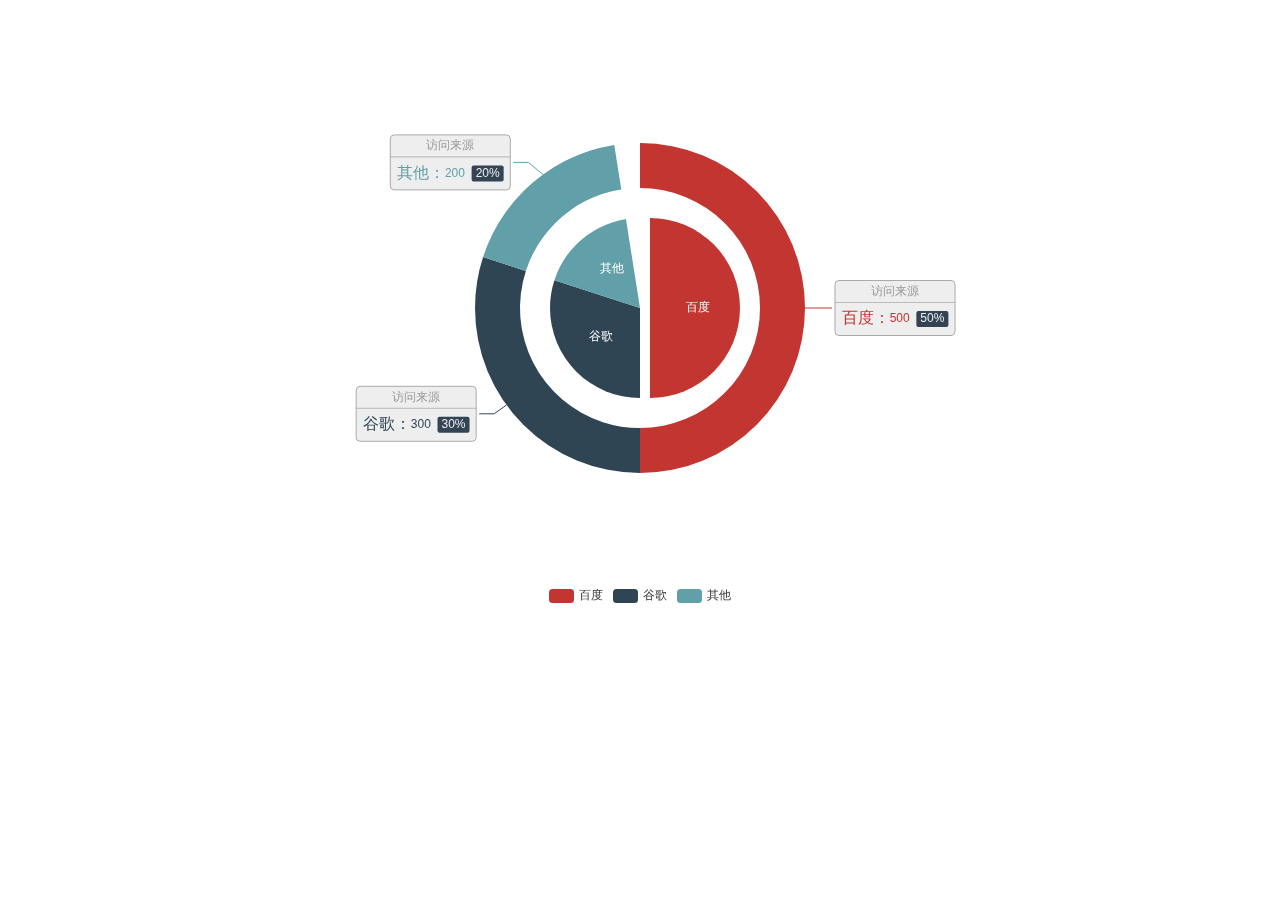
<file: demos/echarts/index.html>
<!DOCTYPE html>
<html>
	<head>
		<meta charset="utf-8" />
		<title>ECharts</title>
    <!-- 引入 echarts.js -->
    <script src="js/echarts.min.js"></script>
</head>
<body>
    <!-- 为ECharts准备一个具备大小（宽高）的Dom -->
    <div id="main" style="width: 1200px;height:600px;margin: 0 auto;"></div>
    <script type="text/javascript">
        // 基于准备好的dom，初始化echarts实例
        var myChart = echarts.init(document.getElementById('main'));

        // 指定图表的配置项和数据
        var option = {
            tooltip: {
				trigger: 'item',
				// formatter: "{a} <br/>{b}: {c} ({d}%)"
			},
			legend: {
				// orient: 'ho',
				x: 'center',
				y: 'bottom',
				data:['百度','谷歌','其他']
			},
			series: [
				{
					name:'',
					type:'pie',
					selectedMode: 'single',
					radius: [0, '30%'],

					label: {
						normal: {
							position: 'inner'
						}
					},
					labelLine: {
						normal: {
							show: false
						}
					},
					data:[
						{value:500, name:'百度', selected:true},
						{value:300, name:'谷歌'},
						{value:200, name:'其他'}
					]
				},
				{
					name:'访问来源',
					type:'pie',
					radius: ['40%', '55%'],
					label: {
						normal: {
							formatter: '{a|{a}}{abg|}\n{hr|}\n  {b|{b}：}{c}  {per|{d}%}  ',
							backgroundColor: '#eee',
							borderColor: '#aaa',
							borderWidth: 1,
							borderRadius: 4,
							// shadowBlur:3,
							// shadowOffsetX: 2,
							// shadowOffsetY: 2,
							// shadowColor: '#999',
							// padding: [0, 7],
							rich: {
								a: {
									color: '#999',
									lineHeight: 22,
									align: 'center'
								},
								// abg: {
								//     backgroundColor: '#333',
								//     width: '100%',
								//     align: 'right',
								//     height: 22,
								//     borderRadius: [4, 4, 0, 0]
								// },
								hr: {
									borderColor: '#aaa',
									width: '100%',
									borderWidth: 0.5,
									height: 0
								},
								b: {
									fontSize: 16,
									lineHeight: 33
								},
								per: {
									color: '#eee',
									backgroundColor: '#334455',
									padding: [2, 4],
									borderRadius: 2
								}
							}
						}
					},
					data:[
						{value:500, name:'百度'},
						{value:300, name:'谷歌'},
						{value:200, name:'其他'}
					]
				}
			]
        };

        // 使用刚指定的配置项和数据显示图表。
        myChart.setOption(option);
    </script>
	</body>
</html>
</file>
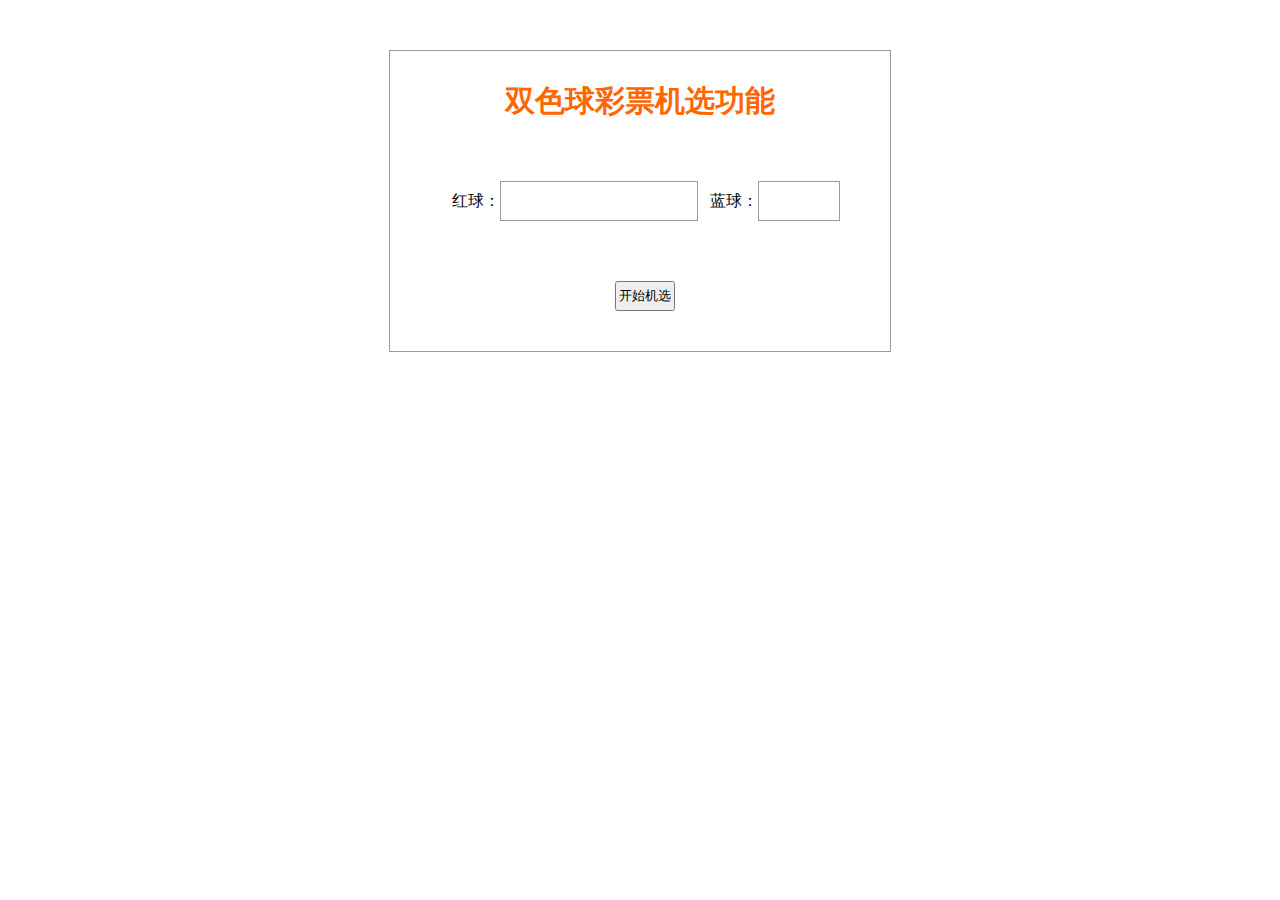
<file: demos/lottery-doubleBall/index.html>
<!DOCTYPE html>
<html>
	<head>
		<meta charset="utf-8" />
		<title>双色球彩票机选模拟</title>
		<style type="text/css">
			*{
				margin: 0;
				padding: 0;
			}
			.container{
				width: 500px;
				height: 300px;
				margin: 50px auto;
				border: 1px solid #999;
			}
			.container h2{
				width: 100%;
				height: 40px;
				margin-top: 30px;
				font-size: 30px;
				line-height: 40px;
				color: #f60;
				text-align: center;
			}
			.container .result{
				width: 400px;
				height: 80px;
				line-height: 80px;
				margin: 40px auto;
			}
			.container .result span{
				float: left;
				width: 15%;
				text-align: right;
			}
			.container .result label{
				float: left;
				height: 38px;
				margin-top: 20px;
				line-height: 38px;
				text-align: center;
				border: 1px solid #999;
			}          
			.container .result #redBall{
				width: 49%;
				color: red;
			}
			.container .result #blueBall{
				width: 20%;
				color: blue;
			}
			.container input{
				width: 60px;
				height: 30px;
				margin-left: 225px;
			}
		</style>
	</head>
	<body>
		<div class="container">
			<h2>双色球彩票机选功能</h2>
			<div class="result">
				<span>红球：</span><label id="redBall"></label>
				<span>蓝球：</span><label id="blueBall"></label>
			</div>
			<input type="button" id="btnGo" value="开始机选" />
		</div>
		<script type="text/javascript">
			var redBall = document.getElementById("redBall");
			var blueBall = document.getElementById("blueBall");
			var btnGo = document.getElementById("btnGo");
			var red = [];
			var blue = [];
			
			btnGo.onclick = getBallNumber;
			
			function getBallNumber(){
				redBall.innerHTML = "";
				blueBall.innerHTML = "";
				
				for(var i=0; i<32; i++){
					red[i] = i+1;
					if(i<16){
						blue[i] = i+1;
					}
				}
				
				red.sort(function(a,b){
					return Math.random()-0.5;
				});
				blue.sort(function(a,b){
					return Math.random()-0.5;
				});
				
				for(var m=0; m<6; m++){
					
					if(red[m]<10){
						red[m] = "0"+red[m];
					}
					redBall.innerHTML += red[m] + " ";
				}
				
				if(blue[0]<10){
					blue[0] = "0"+blue[0];
				}
				blueBall.innerHTML += blue[0];
				
				console.log(red,blue);
			}
			
		</script>
	</body>
</html>
</file>
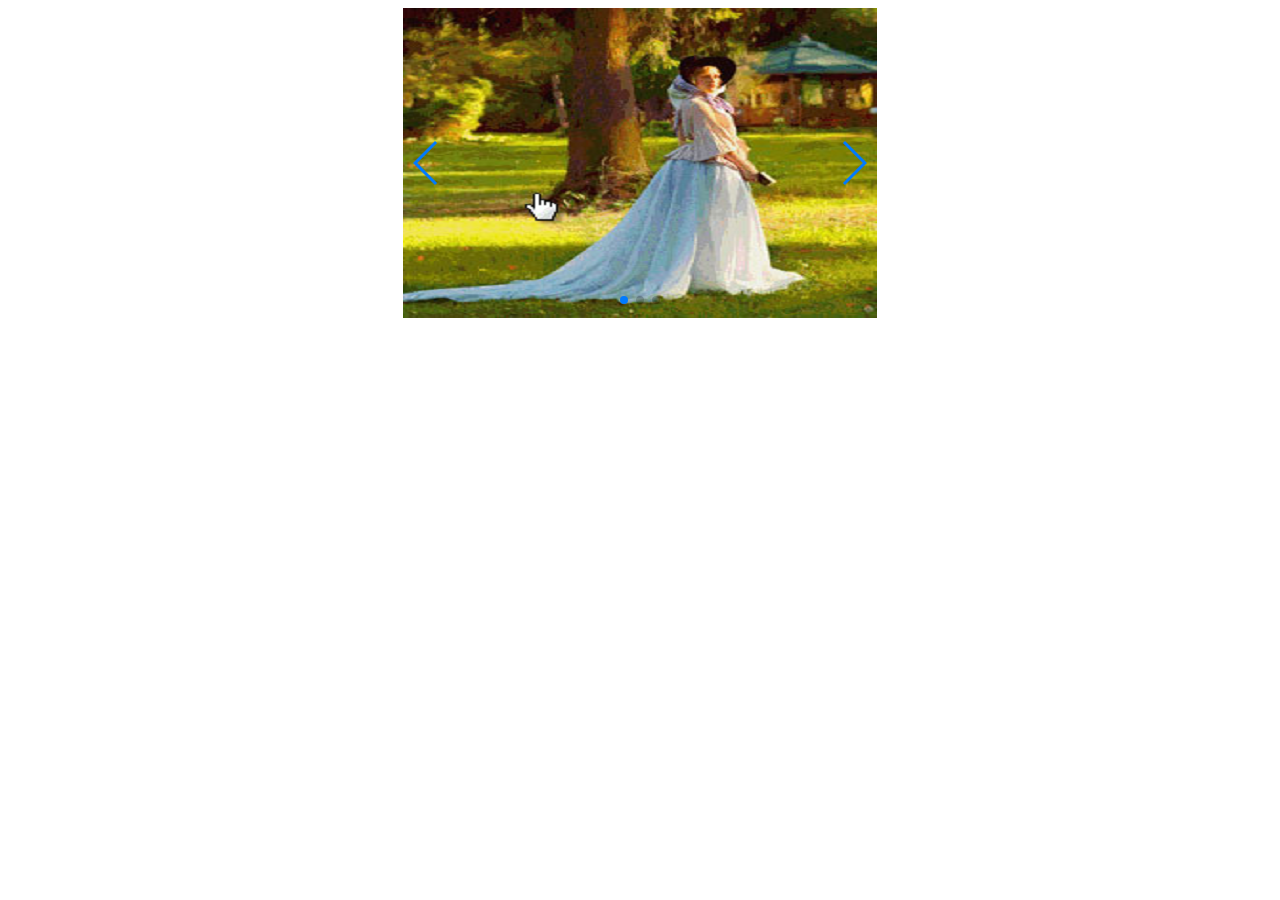
<file: demos/swiper/index.html>
<!DOCTYPE html>
<html>
	<head>
		<meta charset="utf-8" />
		<title></title>
		<link type="text/css" rel="stylesheet" href="css/swiper.min.css">
		<script type="text/javascript" src="js/swiper.min.js"></script>
		<style type="text/css">
			.swiper-container{
				width: 474px;
				height: 310px;
			}
			.swiper-pagination-bullet                                                                                                                                                                                                                                                                                                                                                                                                                                                                                                                                                                                                                                                                                                                                                                                                                                                                                                                                                                                                                                                                               
		</style>
	</head>
	<body>
		<div class="swiper-container">
			<div class="swiper-wrapper">
				<div class="swiper-slide"><img src="img/1.png" alt=""></div>
				<div class="swiper-slide"><img src="img/2.png" alt=""></div>
				<div class="swiper-slide"><img src="img/3.png" alt=""></div>
			</div>
			<!-- 如果需要分页器 -->
			<div class="swiper-pagination"></div>
			
			<!-- 如果需要导航按钮 -->
			<div class="swiper-button-prev"></div>
			<div class="swiper-button-next"></div>
			
			<!-- 如果需要滚动条 -->
			<!-- <div class="swiper-scrollbar"></div> -->
		</div>
		<script>
		var mySwiper = new Swiper('.swiper-container', {
			autoplay: true,//可选选项，自动滑动
			loop: true, // 循环模式选项
			speed: 1000, //速度
			// effect : 'cube',
			// 如果需要分页器
			pagination: {
			  el: '.swiper-pagination',
			},
			
			// 如果需要前进后退按钮
			navigation: {
			  nextEl: '.swiper-button-next',
			  prevEl: '.swiper-button-prev',
			},
			
			// 如果需要滚动条
// 			scrollbar: {
// 			  el: '.swiper-scrollbar',
// 			},
		})
		</script>
	</body>
</html>
</file>
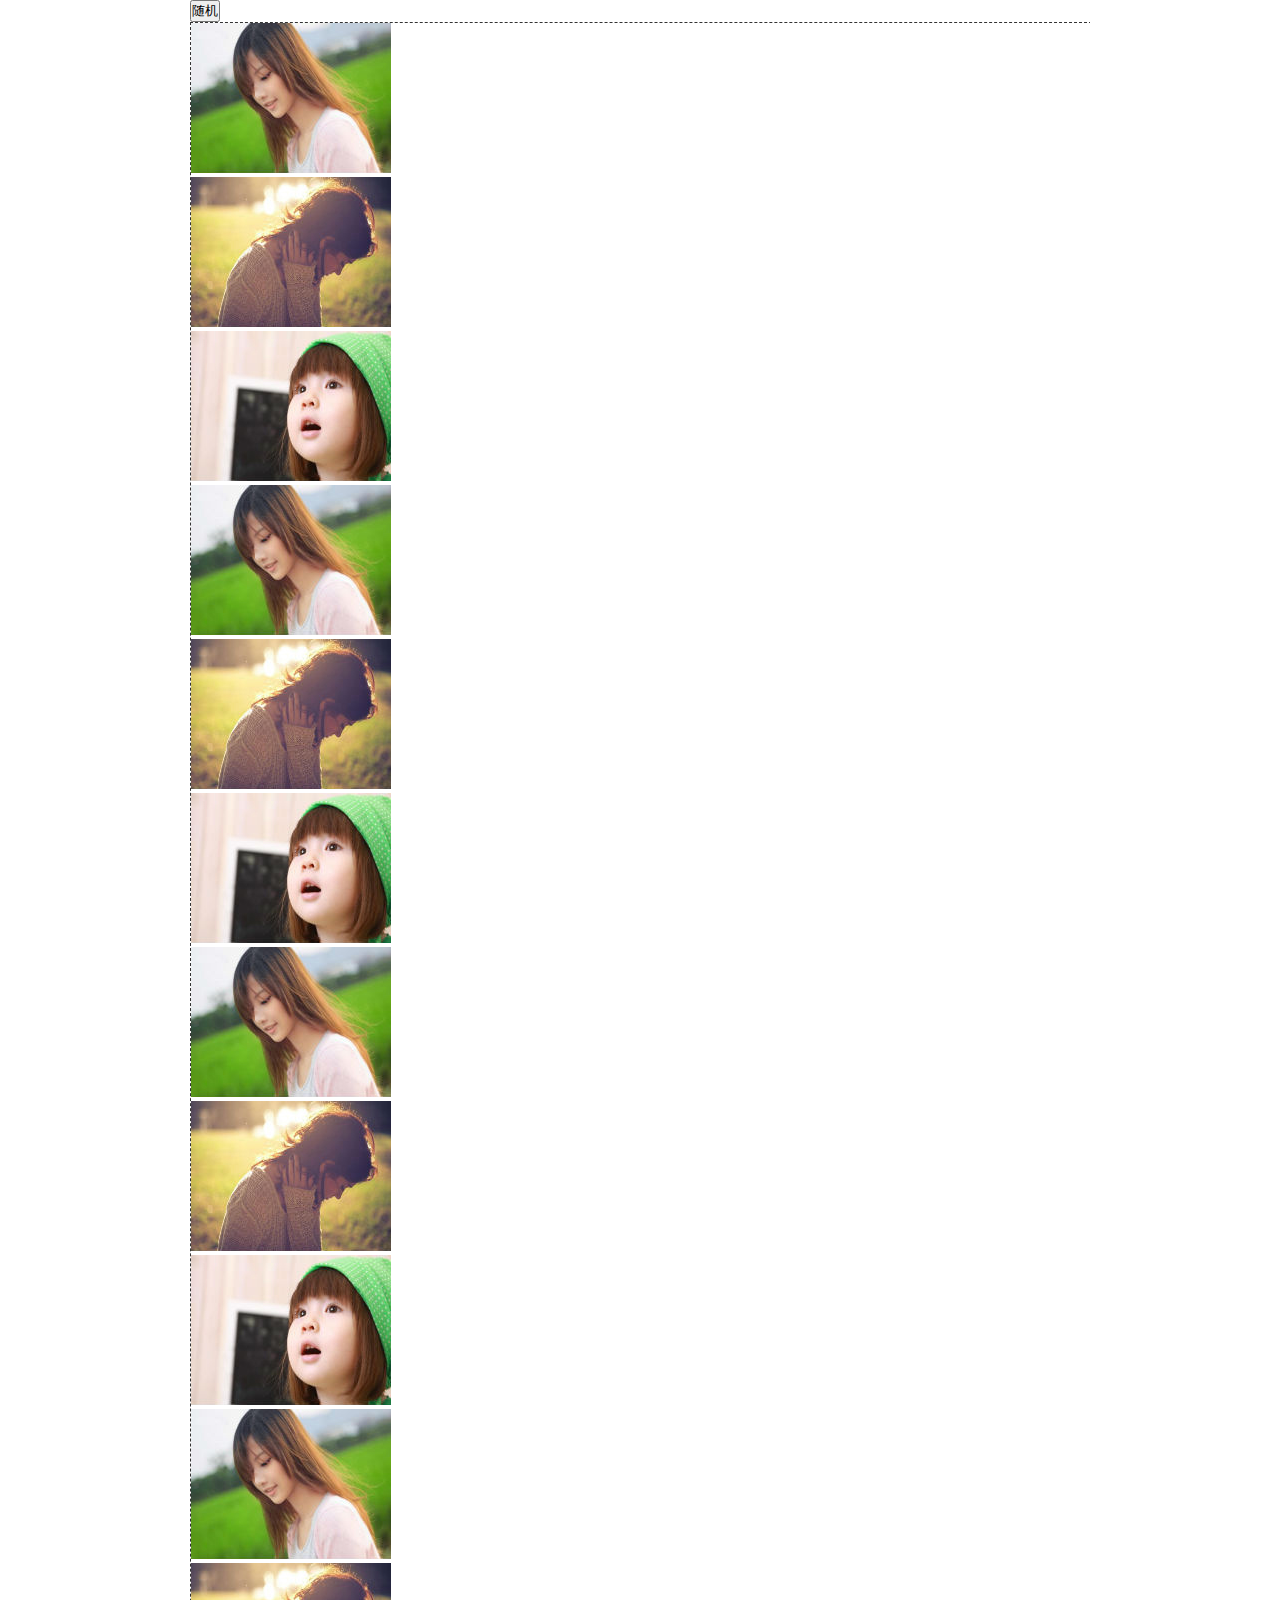
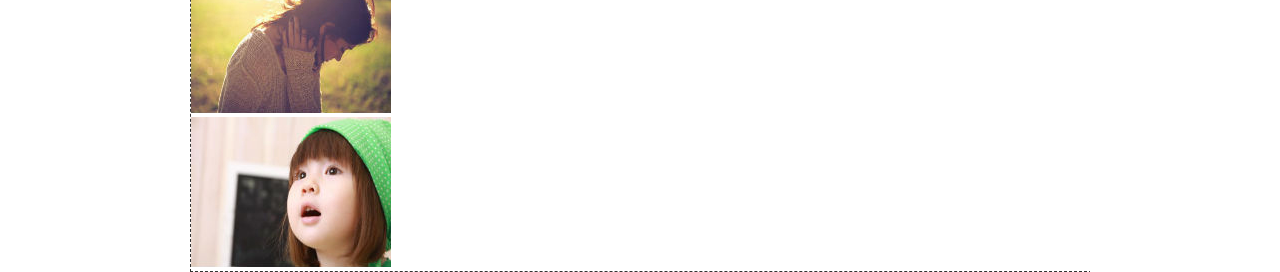
<file: demos/10-12/图片随机分布及拖拽.html>
<!DOCTYPE html>
<html>
	<head>
		<meta charset="utf-8" />
		<title>图片随机分布及拖拽</title>
		<style type="text/css">
			*{
				margin: 0;
				padding: 0;
			}
			.container{
				width: 900px;
				height: auto;
				margin: 0 auto;
				overflow: hidden;
			}
			.container .main{
				width: 900px;
				height: auto;
				border: 1px dashed #333;
			}
			.container .main li{
				
			}
		</style>
		<script src="js/jquery-1.11.1.js" type="text/javascript" charset="utf-8"></script>
	</head>
	<body>
		<div class="container">
			<input type="button" value="随机" id="btn"/>
			<ul class="main">
				<li><img src="img/1.jpg" alt=""></li>
				<li><img src="img/2.jpg" alt=""></li>
				<li><img src="img/3.jpg" alt=""></li>
				<li><img src="img/1.jpg" alt=""></li>
				<li><img src="img/2.jpg" alt=""></li>
				<li><img src="img/3.jpg" alt=""></li>
				<li><img src="img/1.jpg" alt=""></li>
				<li><img src="img/2.jpg" alt=""></li>
				<li><img src="img/3.jpg" alt=""></li>
				<li><img src="img/1.jpg" alt=""></li>
				<li><img src="img/2.jpg" alt=""></li>
				<li><img src="img/3.jpg" alt=""></li>
			</ul>
		</div>
		<script type="text/javascript">
			
		</script>
	</body>
</html>
</file>
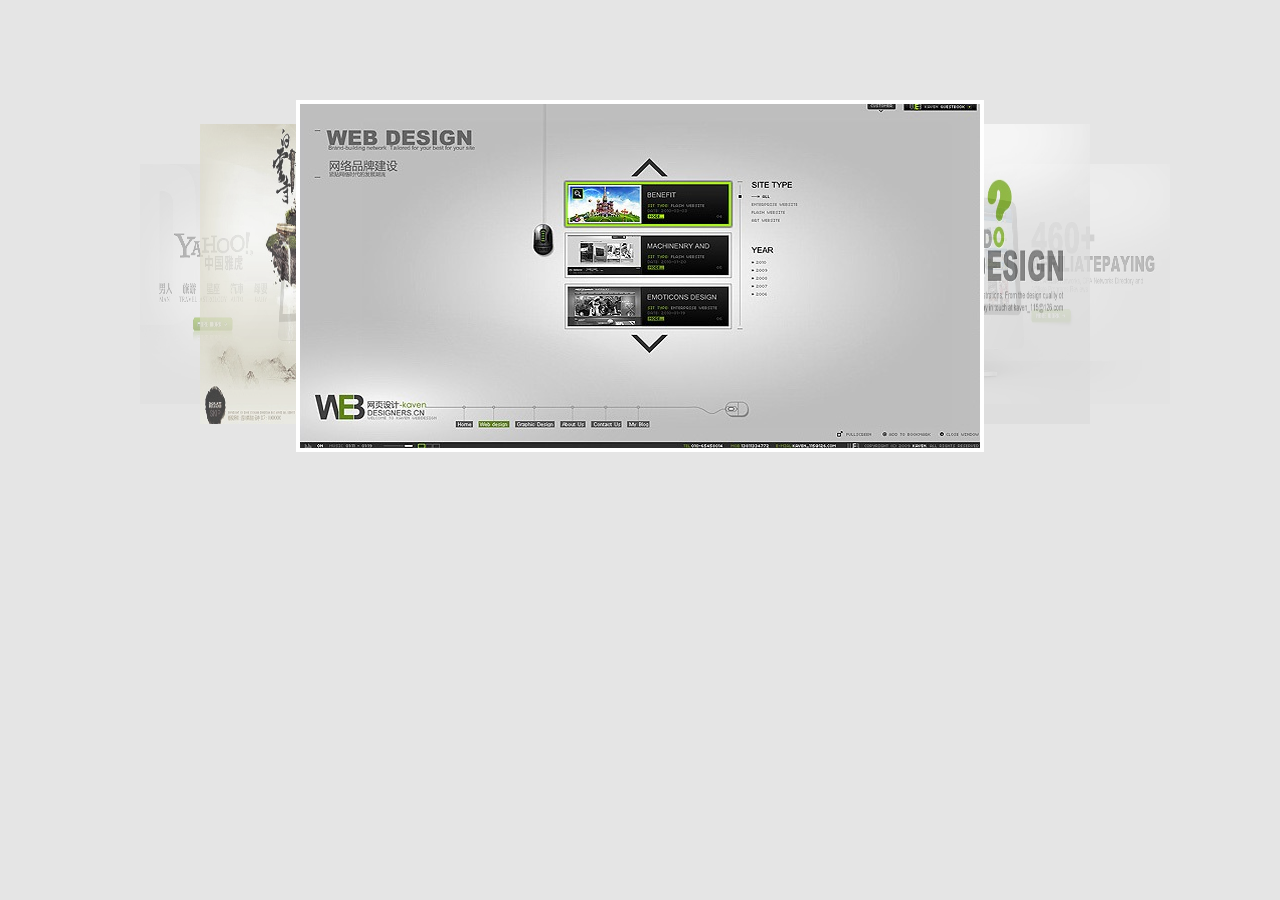
<file: demos/banners/banner.html>
<!DOCTYPE html>
<html>
	<head>
		<meta charset="UTF-8">
		<title>banner</title>
		<link rel="stylesheet" type="text/css" href="css/banner.css"/>
		<script type="text/javascript" src="js/move.js" ></script>
	</head>
	<body>
		<div class="banner">
			<div class="prev" id="prev"><span class="pic"></span></div>
			<div class="next" id="next"><span class="pic"></span></div>
			<div class="container"></div>
			<ul id="list">
				<li class="li1"><a href="javascript:;"><img src="img/1.jpg" alt=""/></a></li>
				<li class="li2"><a href="javascript:;"><img src="img/2.jpg" alt=""/></a></li>
				<li class="li3"><a href="javascript:;"><img src="img/3.jpg" alt=""/></a></li>
				<li class="li4"><a href="javascript:;"><img src="img/4.jpg" alt=""/></a></li>
				<li class="li5"><a href="javascript:;"><img src="img/5.jpg" alt=""/></a></li>
				<li class="li6"><a href="javascript:;"><img src="img/6.jpg" alt=""/></a></li>
				<li class="li7"><a href="javascript:;"><img src="img/7.jpg" alt=""/></a></li>
				<li class="li8"><a href="javascript:;"><img src="img/8.jpg" alt=""/></a></li>
			</ul>
		</div>
		<script type="text/javascript">
			var prev = $("#prev");
			var next = $("#next");
			var lis = $("li",$("#list"));
			var banner = $(".banner")[0];
			var timer = null;
			var arr = [];
			var onOff = true;
			
			for(var i=0;i<lis.length;i++){
				arr[i] = {
					left: getCSS(lis[i],"left"),
					top: getCSS(lis[i],"top"),
					width: getCSS(lis[i],"width"),
					height: getCSS(lis[i],"height"),
					opacity: getCSS(lis[i],"opacity"),
					zIndex: getCSS(lis[i],"z-index")
				};
			}
			
			prev.onclick = prevFn;
			next.onclick = nextFn;
			
			timer = setInterval(nextFn,3000);
			
			banner.onmouseenter = function(){
				clearInterval(timer);
				prev.style.display = "block";
				next.style.display = "block";
			}
			banner.onmouseleave = function(){
				timer = setInterval(nextFn,3000);
				prev.style.display = "none";
				next.style.display = "none";
			}
			
			function nextFn(){
				if(onOff){
					onOff = !onOff;
				}else{
					return;
				}
				
				setTimeout(function(){
					arr.unshift(arr.pop());
				
					for(var i=0;i<arr.length;i++){
						moreMove(lis[i],{
							left: arr[i].left,
							top: arr[i].top,
							width: arr[i].width,
							height: arr[i].height,
							opacity: arr[i].opacity
						},1000,"linear");
						lis[i].style.zIndex = arr[i].zIndex;
					}
					onOff = !onOff;
				},1000)
			}
			
			function prevFn(){
				if(onOff){
					onOff = !onOff;
				}else{
					return;
				}
				
				setTimeout(function(){
					arr.push(arr.shift());
				
					for(var i=0;i<arr.length;i++){
						moreMove(lis[i],{
							left: arr[i].left,
							top: arr[i].top,
							width: arr[i].width,
							height: arr[i].height,
							opacity: arr[i].opacity
						},1000,"linear");
						lis[i].style.zIndex = arr[i].zIndex;
					}
					onOff = !onOff;
				},1000)
			}
		</script>
	</body>
</html>
</file>
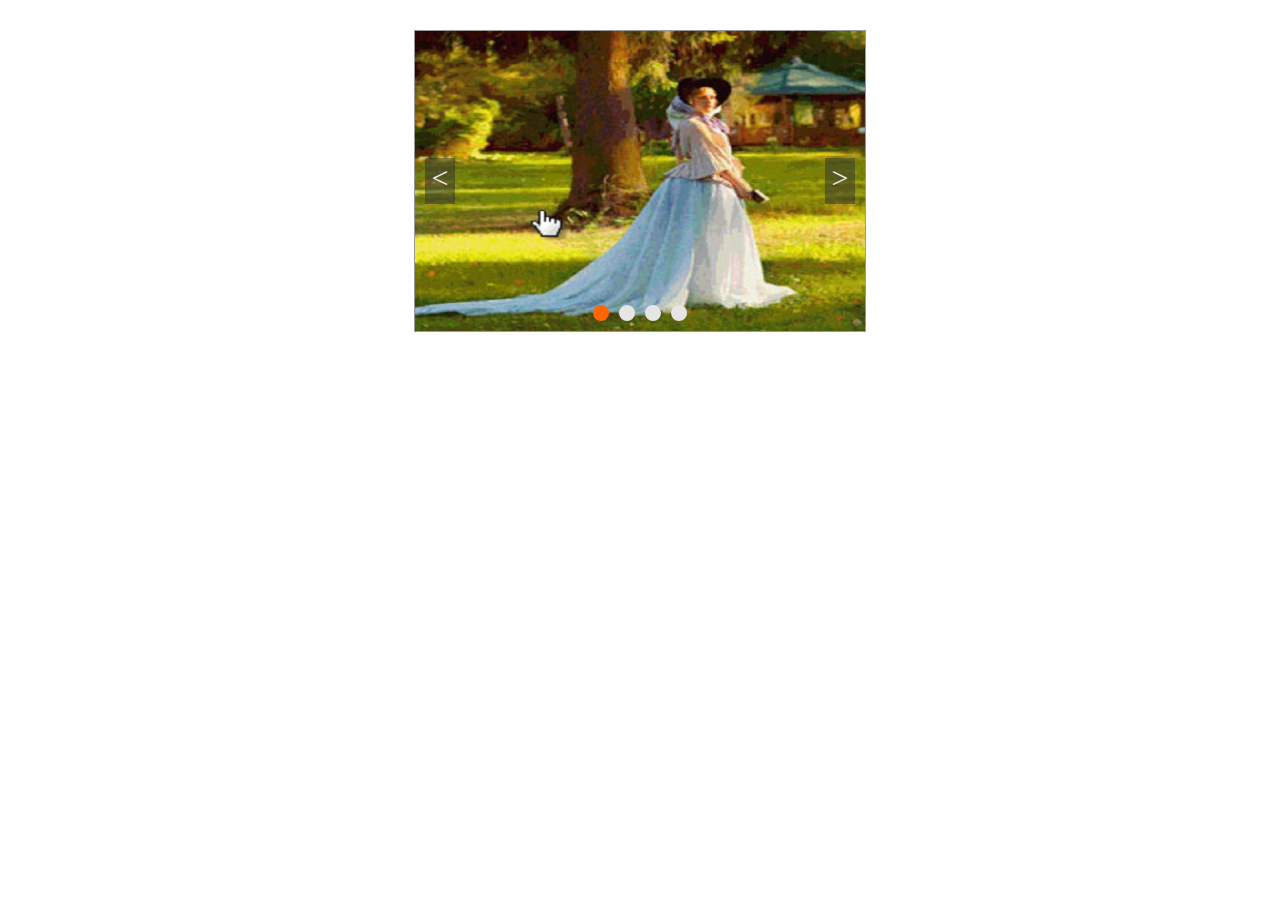
<file: demos/banners/demo.html>
<!DOCTYPE html>
<html>
	<head>
		<meta charset="UTF-8">
		<title>使用z-index做出来的banner</title>
		<style type="text/css">
			*{
				margin: 0;
				padding: 0;
			}
			li{
				list-style: none;
			}
			a{
				text-decoration: none;
			}
			.banner{
				width: 450px;
				height: 300px;
				margin: 30px auto;
				border: 1px solid #999;
			}
			.banner .container{
				position: relative;
				width: 100%;
				height: 100%;
				background: #e5e5e5;
			}
			.banner .container .btn{
				width: 100%;
				height: 100%;
			}
			.banner .container .btn a{
				position: absolute;
				top: 50%;
				width: 30px;
				height: 46px;
				margin-top: -23px;
				font-size: 30px;
				line-height: 40px;
				color: #eee;
				text-align: center;
				background: rgba(50,50,50,.5);
				z-index: 9999;
			}
			.banner .container .btn a:hover{
				background: rgba(50,50,50,.7);
			}
			#bprev{
				left: 10px;
			}
			#bnext{
				right: 10px;
			}
			#imgList{
				width: 100%;
				height: 100%;
			}
			#imgList li{
				position: absolute;
				left: 0;
				top: 0;
				width: 100%;
				height: 100%;
			}
			#imgList li:nth-of-type(1){
				z-index: 4;
			}
			#imgList li:nth-of-type(2){
				z-index: 3;
			}
			#imgList li:nth-of-type(3){
				z-index: 2;
			}
			#imgList li:nth-of-type(4){
				z-index: 1;
			}
			#imgList li img{
				width:100%;
				height:100%;
				vertical-align: top;
			}
			#focusList{
				position: absolute;
				left:50%;
				bottom:10px;
				margin-left: -52px;
				z-index: 9999;
			}
			#focusList span{
				float: left;
				width: 16px;
				height: 16px;
				margin: 0 5px;
				border-radius: 50%;
				background: #E5E5E5;
			}
			#focusList span:hover{
				background: #f60;
			}
			#focusList .active{
				background: #f60;
			}
		</style>
	</head>
	<body>
		<div class="banner">
			<div class="container">
				<div class="btn">
					<a id="bprev" href="javascript:;">&lt;</a>
					<a id="bnext" href="javascript:;">&gt;</a>
				</div>
				<ul id="imgList">
					<li>
						<a href="javascript:;">
							<img src="img/1.png" alt="" />
						</a>
					</li>
					<li>
						<a href="javascript:;">
							<img src="img/2.png" alt="" />
						</a>
					</li>
					<li>
						<a href="javascript:;">
							<img src="img/3.png" alt="" />
						</a>
					</li>
					<li>
						<a href="javascript:;">
							<img src="img/4.png" alt="" />
						</a>
					</li>
				</ul>
				<div id="focusList">
					<span class="active"></span>
					<span></span>
					<span></span>
					<span></span>
				</div>
			</div>
		</div>
		<script type="text/javascript">
			
		</script>
	</body>
</html>
</file>
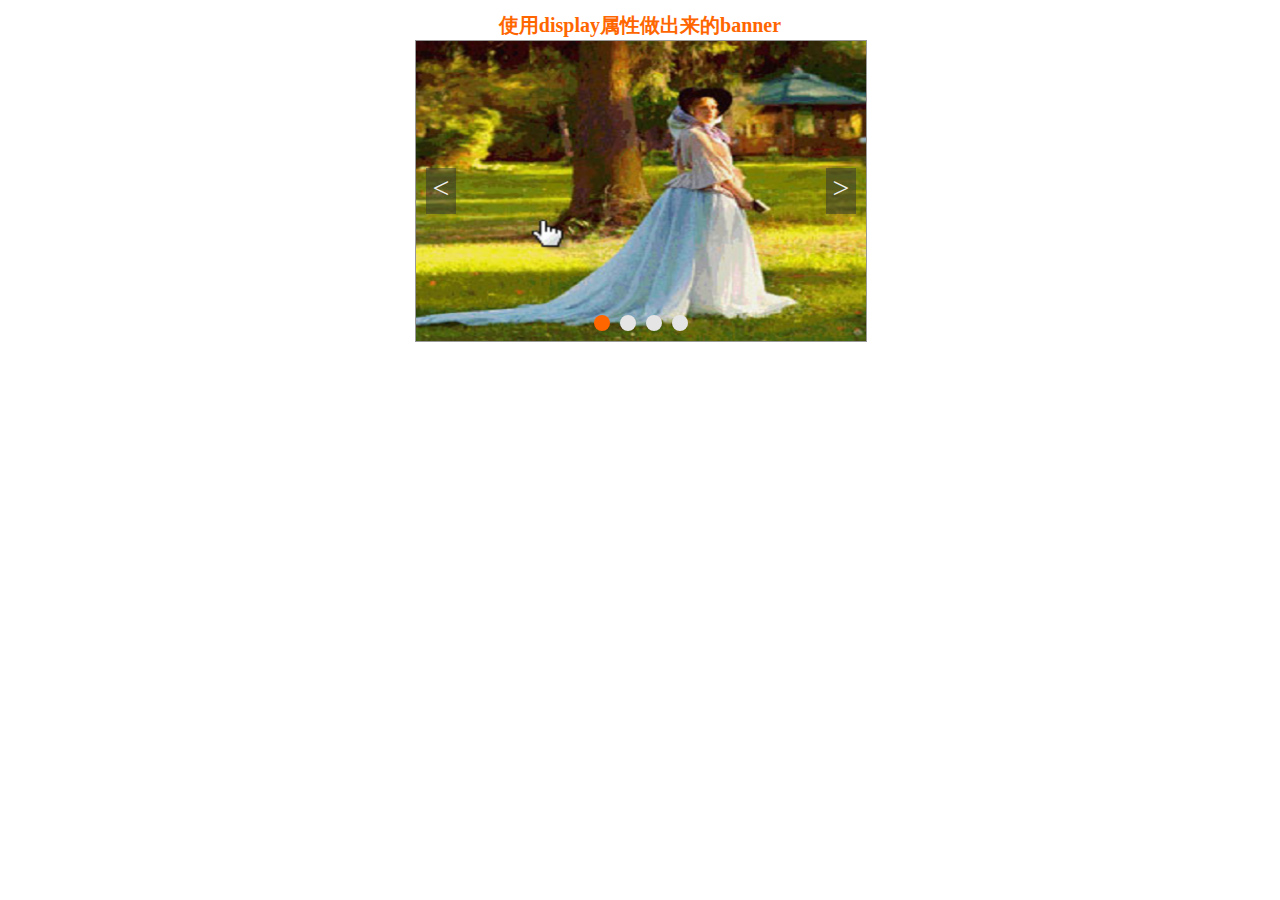
<file: demos/banners/demo1-1.html>
<!DOCTYPE html>
<html>
	<head>
		<meta charset="UTF-8">
		<title>使用display属性做出来的banner</title>
		<style type="text/css">
			*{
				margin: 0;
				padding: 0;
			}
			li{
				list-style: none;
			}
			a{
				text-decoration: none;
			}
			.banner{
				width: 450px;
				height: 330px;
				margin: 10px auto;
			}
			.banner h2{
				width: 100%;
				height: 30px;
				font-size: 20px;
				line-height: 30px;
				color: #f60;
				text-align: center;
			}
			.banner .container{
				position: relative;
				width: 100%;
				height: 300px;
				background: #e5e5e5;
				border: 1px solid #999;
			}
			.banner .container .btn{
				width: 100%;
				height: 100%;
			}
			.banner .container .btn a{
				position: absolute;
				top: 50%;
				width: 30px;
				height: 46px;
				margin-top: -23px;
				font-size: 30px;
				line-height: 40px;
				color: #eee;
				text-align: center;
				background: rgba(50,50,50,.5);
				z-index: 9999;
			}
			.banner .container .btn a:hover{
				background: rgba(50,50,50,.7);
			}
			#bprev{
				left: 10px;
			}
			#bnext{
				right: 10px;
			}
			#imgList{
				width: 100%;
				height: 100%;
			}
			#imgList li{
				display: none;
				position: absolute;
				left: 0;
				top: 0;
				width: 100%;
				height: 100%;
			}
			#imgList li img{
				width:100%;
				height:100%;
				vertical-align: top;
			}
			#focusList{
				position: absolute;
				left:50%;
				bottom:10px;
				margin-left: -52px;
				z-index: 9999;
			}
			#focusList span{
				float: left;
				width: 16px;
				height: 16px;
				margin: 0 5px;
				border-radius: 50%;
				background: #E5E5E5;
			}
			#focusList span:hover{
				background: #f60;
			}
			#focusList .active{
				background: #f60;
			}
		</style>
	</head>
	<body>
		<div class="banner">
			<h2>使用display属性做出来的banner</h2>
			<div class="container">
				<div class="btn">
					<a id="bprev" href="javascript:;">&lt;</a>
					<a id="bnext" href="javascript:;">&gt;</a>
				</div>
				<ul id="imgList">
					<li>
						<a href="javascript:;">
							<img src="img/1.png" alt="" />
						</a>
					</li>
					<li>
						<a href="javascript:;">
							<img src="img/2.png" alt="" />
						</a>
					</li>
					<li>
						<a href="javascript:;">
							<img src="img/3.png" alt="" />
						</a>
					</li>
					<li>
						<a href="javascript:;">
							<img src="img/4.png" alt="" />
						</a>
					</li>
				</ul>
				<div id="focusList">
					<span class="active"></span>
					<span></span>
					<span></span>
					<span></span>
				</div>
			</div>
		</div>
		<script type="text/javascript">
			var bprev = document.getElementById("bprev");
			var bnext = document.getElementById("bnext");
			var imgList = document.getElementById("imgList").getElementsByTagName("li");
			var focusList = document.getElementById("focusList").getElementsByTagName("span");
			var num = 0;
			
			imgList[num].style.display = "block";
			
			//点击后，向上切换
			bprev.onclick = function(){
				num--;
				if(num<0){
					num = imgList.length-1;
				}
				setFocus();
			}
			
			//点击后，向下切换
			bnext.onclick = function(){
				num++;
				if(num>=imgList.length){
					num = 0;
				}
				setFocus();
			}
			
			//点击焦点切换到对应图片
			for(var i=0; i<focusList.length; i++){
				focusList[i].index = i;
				focusList[i].onclick = function(){
					num = this.index;
					setFocus();
				}
			}
			
			//让焦点跟随图片
			function setFocus(){
				for(var j=0; j<focusList.length; j++){
					focusList[j].className = "";
					imgList[j].style.display = "none";
				}
				focusList[num].className = "active";
				imgList[num].style.display = "block";
			}
		</script>
	</body>
</html>
</file>
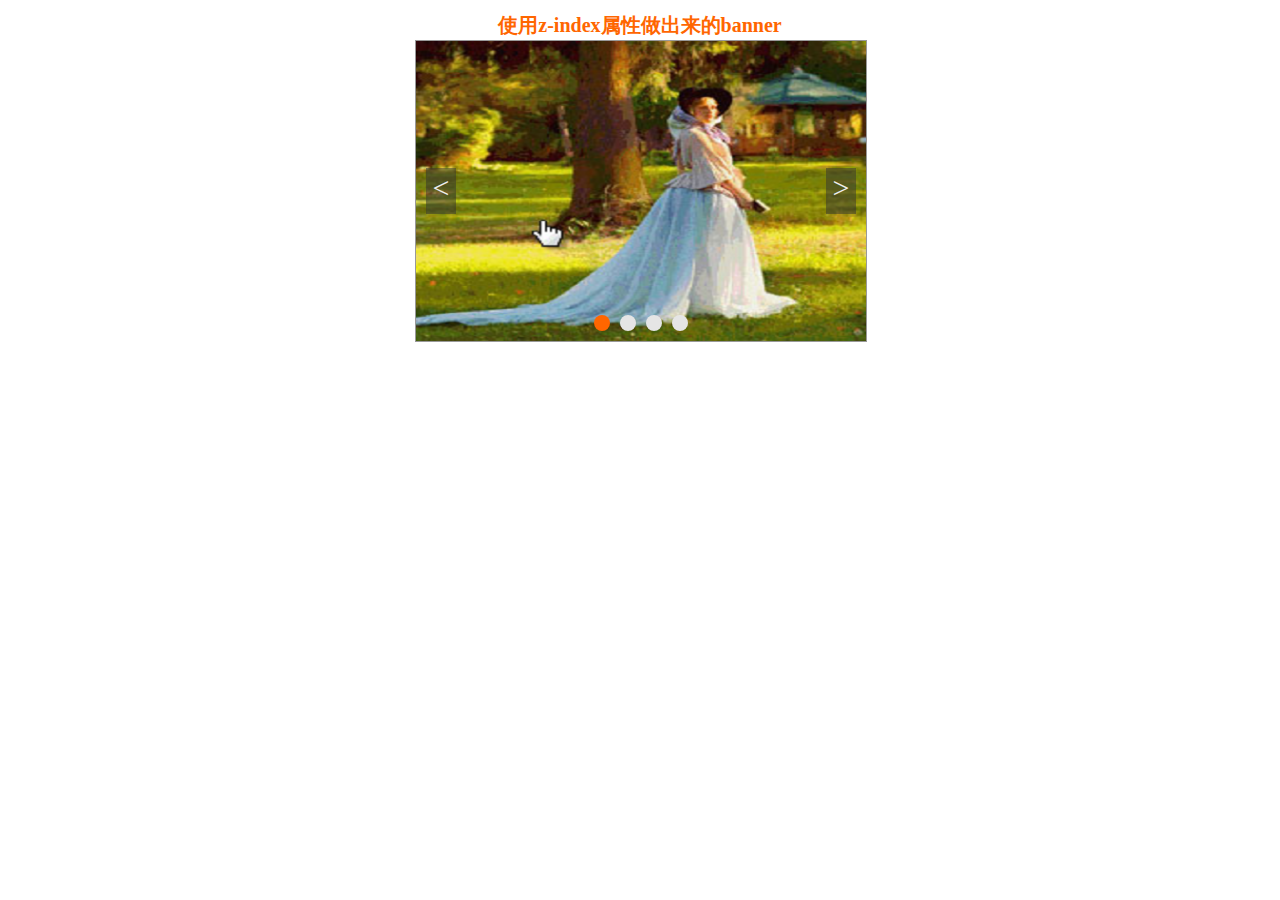
<file: demos/banners/demo1.html>
<!DOCTYPE html>
<html>
	<head>
		<meta charset="UTF-8">
		<title>使用z-index属性做出来的banner</title>
		<style type="text/css">
			*{
				margin: 0;
				padding: 0;
			}
			li{
				list-style: none;
			}
			a{
				text-decoration: none;
			}
			.banner{
				width: 450px;
				height: 330px;
				margin: 10px auto;
			}
			.banner h2{
				width: 100%;
				height: 30px;
				font-size: 20px;
				line-height: 30px;
				color: #f60;
				text-align: center;
			}
			.banner .container{
				position: relative;
				width: 100%;
				height: 300px;
				background: #e5e5e5;
				border: 1px solid #999;
			}
			.banner .container .btn{
				width: 100%;
				height: 100%;
			}
			.banner .container .btn a{
				position: absolute;
				top: 50%;
				width: 30px;
				height: 46px;
				margin-top: -23px;
				font-size: 30px;
				line-height: 40px;
				color: #eee;
				text-align: center;
				background: rgba(50,50,50,.5);
				z-index: 9999;
			}
			.banner .container .btn a:hover{
				background: rgba(50,50,50,.7);
			}
			#bprev{
				left: 10px;
			}
			#bnext{
				right: 10px;
			}
			#imgList{
				width: 100%;
				height: 100%;
			}
			#imgList li{
				position: absolute;
				left: 0;
				top: 0;
				width: 100%;
				height: 100%;
			}
			#imgList li:nth-of-type(1){
				z-index: 4;
			}
			#imgList li:nth-of-type(2){
				z-index: 3;
			}
			#imgList li:nth-of-type(3){
				z-index: 2;
			}
			#imgList li:nth-of-type(4){
				z-index: 1;
			}
			#imgList li img{
				width:100%;
				height:100%;
				vertical-align: top;
			}
			#focusList{
				position: absolute;
				left:50%;
				bottom:10px;
				margin-left: -52px;
				z-index: 9999;
			}
			#focusList span{
				float: left;
				width: 16px;
				height: 16px;
				margin: 0 5px;
				border-radius: 50%;
				background: #e5e5e5;
			}
			#focusList span:hover{
				background: #f60;
			}
			#focusList .active{
				background: #f60;
			}
		</style>
	</head>
	<body>
		<div class="banner">
			<h2>使用z-index属性做出来的banner</h2>
			<div class="container">
				<div class="btn">
					<a id="bprev" href="javascript:;">&lt;</a>
					<a id="bnext" href="javascript:;">&gt;</a>
				</div>
				<ul id="imgList">
					<li>
						<a href="javascript:;">
							<img src="img/1.png" alt="" />
						</a>
					</li>
					<li>
						<a href="javascript:;">
							<img src="img/2.png" alt="" />
						</a>
					</li>
					<li>
						<a href="javascript:;">
							<img src="img/3.png" alt="" />
						</a>
					</li>
					<li>
						<a href="javascript:;">
							<img src="img/4.png" alt="" />
						</a>
					</li>
				</ul>
				<div id="focusList">
					<span class="active"></span>
					<span></span>
					<span></span>
					<span></span>
				</div>
			</div>
		</div>
		<script type="text/javascript">
			var bprev = document.getElementById("bprev");
			var bnext = document.getElementById("bnext");
			var imgList = document.getElementById("imgList").getElementsByTagName("li");
			var focusList = document.getElementById("focusList").getElementsByTagName("span");
			var num = 0;
			var zIndex = 5;
			
			//点击后，向上切换
			bprev.onclick = function(){
				num--;
				if(num<0){
					num = imgList.length-1;
				}
				imgList[num].style.zIndex = zIndex++;
				setFocus();
			}
			
			//点击后，向下切换
			bnext.onclick = function(){
				num++;
				if(num>=imgList.length){
					num = 0;
				}
				imgList[num].style.zIndex = zIndex++;
				setFocus();
			}
			
			//点击焦点切换到对应图片
			for(var i=0; i<focusList.length; i++){
				focusList[i].index = i;
				focusList[i].onclick = function(){
					num = this.index;
					setFocus();
				}
			}
			
			//让焦点跟随图片
			function setFocus(){
				for(var j=0; j<focusList.length; j++){
					focusList[j].className = "";
				}
				focusList[num].className = "active";
			}
		</script>
	</body>
</html>
</file>
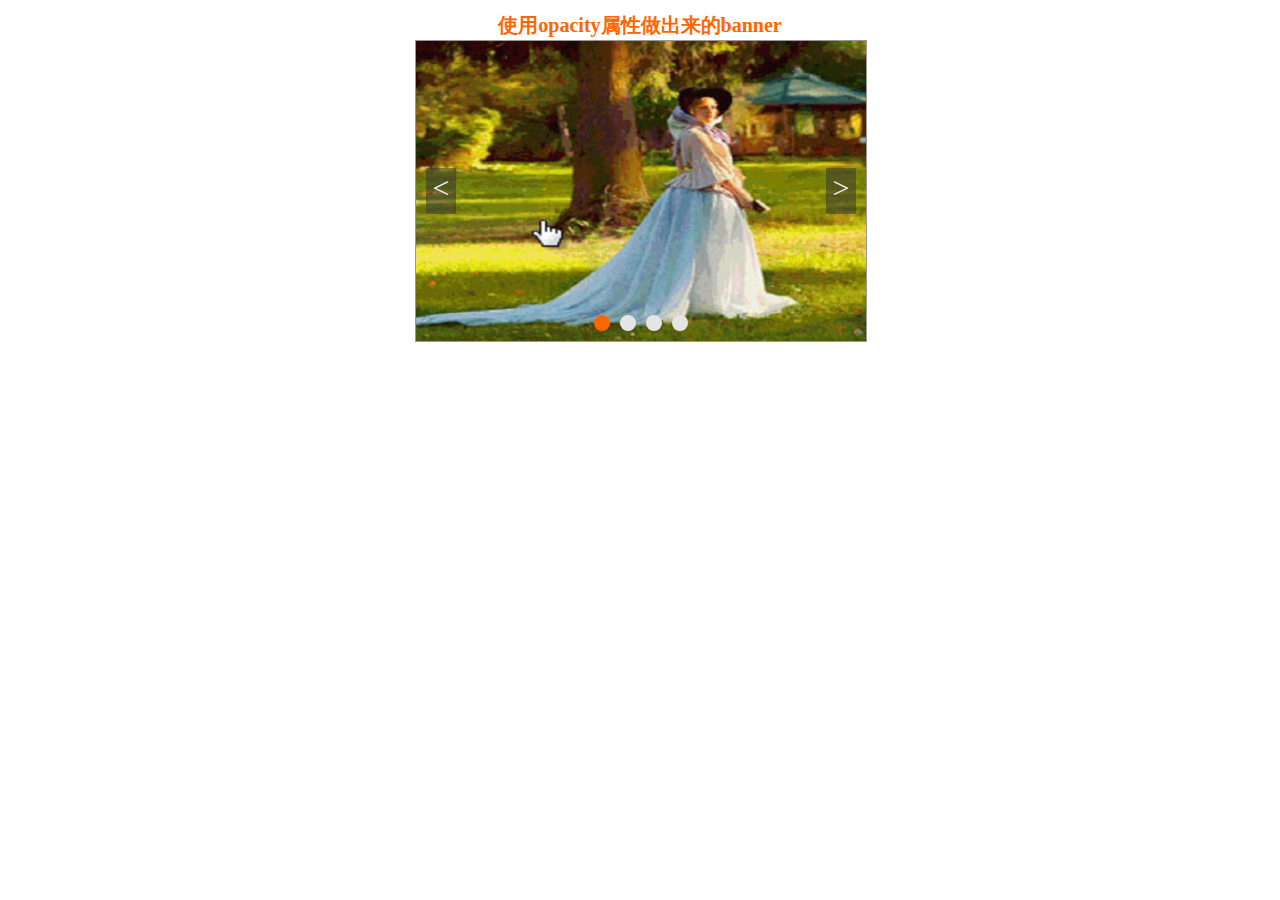
<file: demos/banners/demo2.html>
<!DOCTYPE html>
<html>
	<head>
		<meta charset="UTF-8">
		<title>使用opacity属性做出来的banner</title>
		<style type="text/css">
			*{
				margin: 0;
				padding: 0;
			}
			li{
				list-style: none;
			}
			a{
				text-decoration: none;
			}
			.banner{
				width: 450px;
				height: 330px;
				margin: 10px auto;
			}
			.banner h2{
				width: 100%;
				height: 30px;
				font-size: 20px;
				line-height: 30px;
				color: #f60;
				text-align: center;
			}
			.banner .container{
				position: relative;
				width: 100%;
				height: 300px;
				background: #e5e5e5;
				border: 1px solid #999;
			}
			.banner .container .btn{
				width: 100%;
				height: 100%;
			}
			.banner .container .btn a{
				position: absolute;
				top: 50%;
				width: 30px;
				height: 46px;
				margin-top: -23px;
				font-size: 30px;
				line-height: 40px;
				color: #eee;
				text-align: center;
				background: rgba(50,50,50,.5);
				z-index: 9999;
			}
			.banner .container .btn a:hover{
				background: rgba(50,50,50,.7);
			}
			#bprev{
				left: 10px;
			}
			#bnext{
				right: 10px;
			}
			#imgList{
				width: 100%;
				height: 100%;
			}
			#imgList li{
				position: absolute;
				left: 0;
				top: 0;
				width: 100%;
				height: 100%;
				transition: 1s;
				opacity: 0;
			}
			#imgList li img{
				width:100%;
				height:100%;
				vertical-align: top;
			}
			#focusList{
				position: absolute;
				left:50%;
				bottom:10px;
				margin-left: -52px;
				z-index: 9999;
			}
			#focusList span{
				float: left;
				width: 16px;
				height: 16px;
				margin: 0 5px;
				border-radius: 50%;
				background: #E5E5E5;
			}
			#focusList span:hover{
				background: #f60;
			}
			#focusList .active{
				background: #f60;
			}
		</style>
	</head>
	<body>
		<div class="banner">
			<h2>使用opacity属性做出来的banner</h2>
			<div class="container">
				<div class="btn">
					<a id="bprev" href="javascript:;">&lt;</a>
					<a id="bnext" href="javascript:;">&gt;</a>
				</div>
				<ul id="imgList">
					<li>
						<a href="javascript:;">
							<img src="img/1.png" alt="" />
						</a>
					</li>
					<li>
						<a href="javascript:;">
							<img src="img/2.png" alt="" />
						</a>
					</li>
					<li>
						<a href="javascript:;">
							<img src="img/3.png" alt="" />
						</a>
					</li>
					<li>
						<a href="javascript:;">
							<img src="img/4.png" alt="" />
						</a>
					</li>
				</ul>
				<div id="focusList">
					<span class="active"></span>
					<span></span>
					<span></span>
					<span></span>
				</div>
			</div>
		</div>
		<script type="text/javascript">
			var bprev = document.getElementById("bprev");
			var bnext = document.getElementById("bnext");
			var imgList = document.getElementById("imgList").getElementsByTagName("li");
			var focusList = document.getElementById("focusList").getElementsByTagName("span");
			var num = 0;
			
			imgList[num].style.opacity = "1";
			
			//点击后，向上切换
			bprev.onclick = function(){
				num--;
				if(num<0){
					num = imgList.length-1;
				}
				setFocus();
			}
			
			//点击后，向下切换
			bnext.onclick = function(){
				num++;
				if(num>=imgList.length){
					num = 0;
				}
				setFocus();
			}
			
			//点击焦点切换到对应图片
			for(var i=0; i<focusList.length; i++){
				focusList[i].index = i;
				focusList[i].onclick = function(){
					num = this.index;
					setFocus();
				}
			}
			
			//让焦点跟随图片
			function setFocus(){
				for(var j=0; j<focusList.length; j++){
					focusList[j].className = "";
					imgList[j].style.opacity = "0";
				}
				focusList[num].className = "active";
				imgList[num].style.opacity = "1";
			}
		</script>
	</body>
</html>
</file>
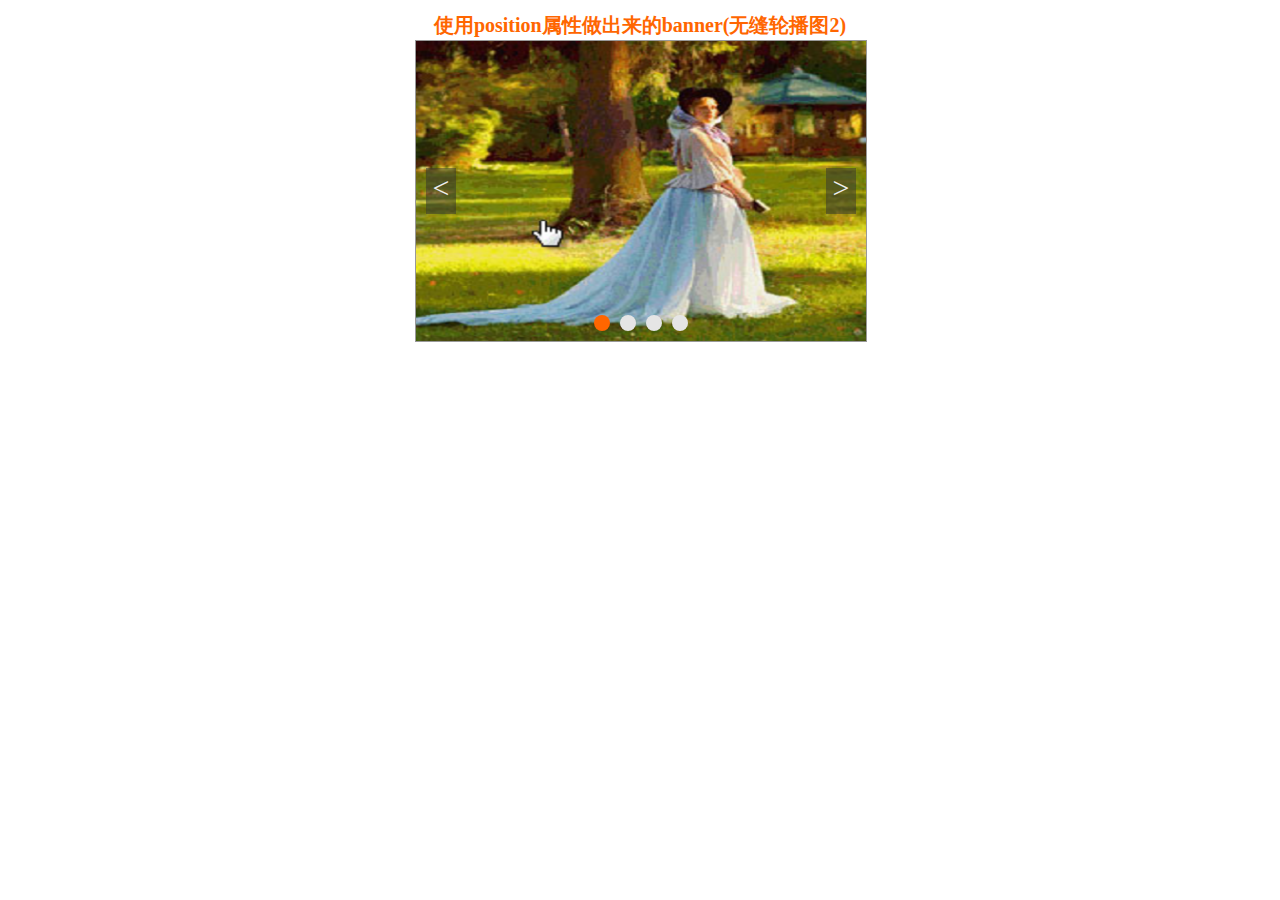
<file: demos/banners/demo3-1.html>
<!DOCTYPE html>
<html>
	<head>
		<meta charset="UTF-8">
		<title>使用position属性做出来的banner(无缝轮播图2)</title>
		<style type="text/css">
			body{
				overflow: hidden;
			}
			*{
				margin: 0;
				padding: 0;
			}
			li{
				list-style: none;
			}
			a{
				text-decoration: none;
			}
			.banner{
				width: 450px;
				height: 330px;
				margin: 10px auto;
			}
			.banner h2{
				width: 100%;
				height: 30px;
				font-size: 20px;
				line-height: 30px;
				color: #f60;
				text-align: center;
			}
			.banner .container{
				position: relative;
				width: 100%;
				height: 300px;
				background: #e5e5e5;
				border: 1px solid #999;
				overflow: hidden;
			}
			.banner .container .btn{
				width: 100%;
				height: 100%;
			}
			.banner .container .btn a{
				position: absolute;
				top: 50%;
				width: 30px;
				height: 46px;
				margin-top: -23px;
				font-size: 30px;
				line-height: 40px;
				color: #eee;
				text-align: center;
				background: rgba(50,50,50,.5);
				z-index: 9999;
			}
			.banner .container .btn a:hover{
				background: rgba(50,50,50,.7);
			}
			#bprev{
				left: 10px;
			}
			#bnext{
				right: 10px;
			}
			#imgList{
				position: absolute;
				top: 0;
				left: 0;
				width: 100%;
				height: 100%;
			}
			#imgList li{
				position: absolute;
				top: 0;
				left: -450px;
				width: 100%;
				height: 100%;
				transition: 1s;
			}
			#imgList .prevActive{
				left: -450px;
			}
			#imgList .nowActive{
				left: 0;
			}
			#imgList .nextActive{
				left: 450px;
			}
			#imgList li img{
				width:100%;
				height:100%;
				vertical-align: top;
			}
			#focusList{
				position: absolute;
				left:50%;
				bottom:10px;
				margin-left: -52px;
				z-index: 9999;
			}
			#focusList span{
				float: left;
				width: 16px;
				height: 16px;
				margin: 0 5px;
				border-radius: 50%;
				background: #E5E5E5;
			}
			#focusList span:hover{
				background: #f60;
			}
			#focusList .active{
				background: #f60;
			}
		</style>
	</head>
	<body>
		<div class="banner">
			<h2>使用position属性做出来的banner(无缝轮播图2)</h2>
			<div class="container">
				<div class="btn">
					<a id="bprev" href="javascript:;">&lt;</a>
					<a id="bnext" href="javascript:;">&gt;</a>
				</div>
				<ul id="imgList">
					<li class="nowActive">
						<a href="javascript:;">
							<img src="img/1.png" alt="" />
						</a>
					</li>
					<li>
						<a href="javascript:;">
							<img src="img/2.png" alt="" />
						</a>
					</li>
					<li>
						<a href="javascript:;">
							<img src="img/3.png" alt="" />
						</a>
					</li>
					<li>
						<a href="javascript:;">
							<img src="img/4.png" alt="" />
						</a>
					</li>
				</ul>
				<div id="focusList">
					<span class="active"></span>
					<span></span>
					<span></span>
					<span></span>
				</div>
			</div>
		</div>
		<script type="text/javascript">
			var bprev = document.getElementById("bprev");
			var bnext = document.getElementById("bnext");
			var imgUl = document.getElementById("imgList");
			var imgList = imgUl.getElementsByTagName("li");
			var focusList = document.getElementById("focusList").getElementsByTagName("span");
			var num = 0;
			var onOff = true;
			
			//点击后，向上切换
			bprev.onclick = function(){
				if(onOff){
					onOff = !onOff;
				}else{
					return;
				}
				
				if(num==0){
					imgList[imgList.length-1].style.transition = "none";
					imgList[imgList.length-1].className = "nextActive";
				}
				
				setTimeout(function(){
					imgList[num].style.transition = "1s";
					imgList[num].className = "prevActive";
					num--;
					
					if(num<0){
						num = imgList.length-1;
					}
					
					setFocus();
					
					imgList[num].style.transition = "1s";
					imgList[num].className = "nowActive";
				},20);
				setTimeout(function(){
					if(num>=1){
						imgList[num-1].style.transition = "none";
						imgList[num-1].className = "nextActive";
 					}else if(num==0){
						imgList[imgList.length-1].style.transition = "none";
						imgList[imgList.length-1].className = "nextActive";
					}
					onOff = !onOff;
				
				},1000);
			}
			
			//点击后，向下切换
			bnext.onclick = function(){
				if(onOff){
					onOff = !onOff;
				}else{
					return;
				}
				imgList[num].style.transition = "1s";
				imgList[num].className = "nextActive";
				num++;
				
				if(num>=imgList.length){
					num = 0;
				}
				imgList[num].style.transition = "1s";
				imgList[num].className = "nowActive";
				
				setFocus();
				
				setTimeout(function(){
					if(num>=2){
						imgList[num-2].style.transition = "none";
						imgList[num-2].className = "prevActive";
						
					}else if(num==1){
						imgList[imgList.length-1].style.transition = "none";
						imgList[imgList.length-1].className = "prevActive";
					}else if(num==0){
						imgList[imgList.length-2].style.transition = "none";
						imgList[imgList.length-2].className = "prevActive";
					}
					onOff = !onOff;
				},1000);
				
			}
			
			//点击焦点切换到对应图片
			for(var i=0; i<focusList.length; i++){
				focusList[i].index = i;
				focusList[i].onclick = function(){
					//console.log(this.index,imgList[this.index]);
					for(var m=0; m<imgList.length; m++){
						imgList[m].className == ""
						
					}
					num = this.index;
					imgList[num].style.zIndex = '1';
					setTimeout(function(){
						imgList[num].className = 'nowActive';
					},10);   
					setTimeout(function(){
						if(num==0){
							imgList[imgList.length-1].style.transition = "none";
							imgList[imgList.length-1].className = "prevActive";
							imgList[1].style.transition = "none";
							imgList[1].className = "nextActive";
						}else if(num==imgList.length-1){
							imgList[0].style.transition = "none";
							imgList[0].className = "prevActive";
							imgList[num-1].style.transition = "none";
							imgList[num-1].className = "nextActive";
						}else{
							imgList[num+1].style.transition = "none";
							imgList[num+1].className = "prevActive";
							imgList[num-1].style.transition = "none";
							imgList[num-1].className = "nextActive";
						}
						imgList[num].style.zIndex = '0';
					},1000);
					imgList[num].style.transition = "1s";
					setFocus();
				}
			}
			
			//让焦点跟随图片
			function setFocus(){
				for(var j=0; j<focusList.length; j++){
					focusList[j].className = "";
				}
				if(num>=-focusList.length){
					//console.log(num);
					focusList[num].className = "active";
				}
			}
		</script>
	</body>
</html>
</file>
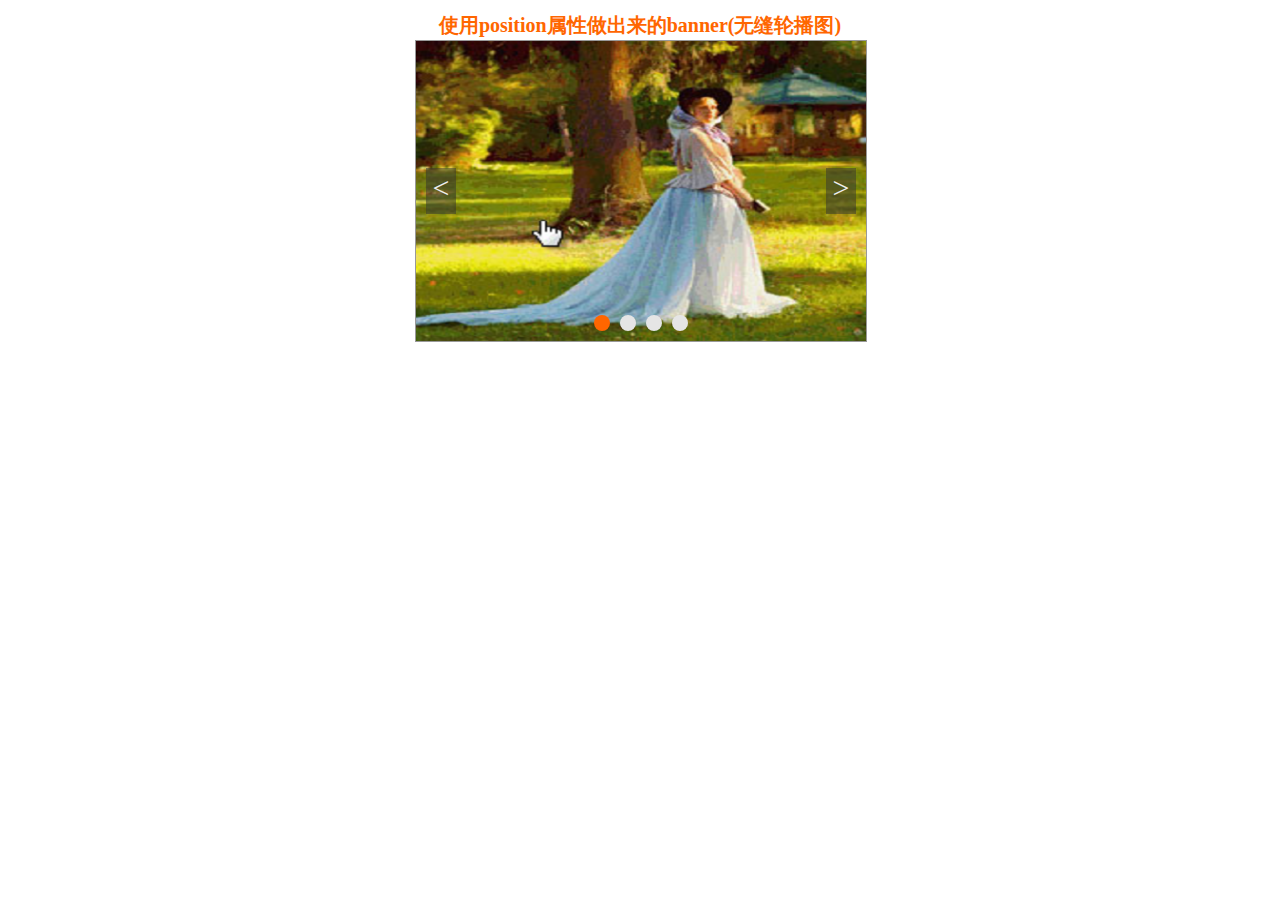
<file: demos/banners/demo3.html>
<!DOCTYPE html>
<html>
	<head>
		<meta charset="UTF-8">
		<title>使用position属性做出来的banner(无缝轮播图)</title>
		<style type="text/css">
			body{
				overflow: hidden;
			}
			*{
				margin: 0;
				padding: 0;
			}
			li{
				list-style: none;
			}
			a{
				text-decoration: none;
			}
			.banner{
				width: 450px;
				height: 330px;
				margin: 10px auto;
			}
			.banner h2{
				width: 100%;
				height: 30px;
				font-size: 20px;
				line-height: 30px;
				color: #f60;
				text-align: center;
			}
			.banner .container{
				position: relative;
				width: 100%;
				height: 300px;
				background: #e5e5e5;
				border: 1px solid #999;
				overflow: hidden;
			}
			.banner .container .btn{
				width: 100%;
				height: 100%;
			}
			.banner .container .btn a{
				position: absolute;
				top: 50%;
				width: 30px;
				height: 46px;
				margin-top: -23px;
				font-size: 30px;
				line-height: 40px;
				color: #eee;
				text-align: center;
				background: rgba(50,50,50,.5);
				z-index: 9999;
			}
			.banner .container .btn a:hover{
				background: rgba(50,50,50,.7);
			}
			#bprev{
				left: 10px;
			}
			#bnext{
				right: 10px;
			}
			#imgList{
				position: absolute;
				top: 0;
				left: 0;
				width: 2250px;
				height: 100%;
				transition: 1s;
			}
			#imgList li{
				float: left;
				width: 450px;
				height: 100%;
			}
			#imgList li img{
				width:100%;
				height:100%;
				vertical-align: top;
			}
			#focusList{
				position: absolute;
				left:50%;
				bottom:10px;
				margin-left: -52px;
				z-index: 9999;
			}
			#focusList span{
				float: left;
				width: 16px;
				height: 16px;
				margin: 0 5px;
				border-radius: 50%;
				background: #E5E5E5;
			}
			#focusList span:hover{
				background: #f60;
			}
			#focusList .active{
				background: #f60;
			}
		</style>
	</head>
	<body>
		<div class="banner">
			<h2>使用position属性做出来的banner(无缝轮播图)</h2>
			<div class="container">
				<div class="btn">
					<a id="bprev" href="javascript:;">&lt;</a>
					<a id="bnext" href="javascript:;">&gt;</a>
				</div>
				<ul id="imgList">
					<li>
						<a href="javascript:;">
							<img src="img/1.png" alt="" />
						</a>
					</li>
					<li>
						<a href="javascript:;">
							<img src="img/2.png" alt="" />
						</a>
					</li>
					<li>
						<a href="javascript:;">
							<img src="img/3.png" alt="" />
						</a>
					</li>
					<li>
						<a href="javascript:;">
							<img src="img/4.png" alt="" />
						</a>
					</li>
					<li>
						<a href="javascript:;">
							<img src="img/1.png" alt="" />
						</a>
					</li>
				</ul>
				<div id="focusList">
					<span class="active"></span>
					<span></span>
					<span></span>
					<span></span>
				</div>
			</div>
		</div>
		<script type="text/javascript">
			var bprev = document.getElementById("bprev");
			var bnext = document.getElementById("bnext");
			var imgUl = document.getElementById("imgList");
			var imgList = imgUl.getElementsByTagName("li");
			var focusList = document.getElementById("focusList").getElementsByTagName("span");
			var num = 0;
			
			bprev.onclick = function(){
				num++;
				if(num > 0){
					num = -imgList.length+1;
					imgUl.style.transition = "none";
					
					setTimeout(function(){
						num = -imgList.length+2;
						imgUl.style.transition = "1s";
						imgUl.style.left = num*imgList[0].offsetWidth + "px";
						setFocus();
					},20);
					
				}
				imgUl.style.left = num*imgList[0].offsetWidth + "px";
				
				setFocus();
			}
			
			bnext.onclick = function(){
				num--;
				setFocus();
				if(num < -imgList.length+1){
					num = 0;
					imgUl.style.transition = "none";
					setTimeout(function(){
						num = -1;
						imgUl.style.transition = "1s";
						imgUl.style.left = num*imgList[0].offsetWidth + "px";
						setFocus();
					},20);
					
				}
				
				imgUl.style.left = num*imgList[0].offsetWidth + "px";
			}
			
			
			
			function setFocus(){
				for(var j=0; j<focusList.length; j++){
					focusList[j].className = "";
				}
				if(num>=-focusList.length){
					//console.log(focusList[-num],-num%focusList.length);
					focusList[-num%focusList.length].className = "active";
				}
			}
		</script>
	</body>
</html>
</file>
<file: demos/banners/css/banner.css>
@charset "utf-8";

body,div,input,ul,li{
	margin: 0;
	padding: 0;
}
li{
	list-style: none;
}
a{
	text-decoration: none;
}
body{
	background: #e5e5e5;
}
.banner{
	position: relative;
	width: 1000px;
	height: 352px;
	margin: 100px auto 50px;
}
.banner .prev{
	display: none;
	position: absolute;
	top: 50%;
	left: 50px;
	width: 150px;
	height: 112px;
	margin-top: -56px;
	z-index: 6;
}
.banner .prev .pic{
	float: left;
	width: 76px;
	height: 112px;
	background: url(../img/prev.png) no-repeat;
}
.banner .next{
	display: none;
	position: absolute;
	top: 50%;
	right: 50px;
	width: 150px;
	height: 112px;
	margin-top: -56px;
	z-index: 6;
}
.banner .next .pic{
	float: right;
	width: 76px;
	height: 112px;
	background: url(../img/next.png) no-repeat;
}
.banner .container{
	position: absolute;
	left: 50%;
	top: 0;
	width: 680px;
	height: 344px;
	margin-left: -344px;
	border: 4px solid #fff;
	z-index: 5;
}
#list{
	position: absolute;
	left: 50%;
	top: 4px;
	width: 680px;
	height: 344px;
	margin-left: -340px;
}
#list li{
	position: absolute;
}
#list .li1{
	left: 0; 
	top: 60px;
	width: 50px;
	height: 20px;
	z-index: 0; 
	filter: alpha(opacity=0); 
	opacity: 0; 
}
#list .li2{ 
	position: absolute;
	left: -160px;
	top: 60px;
	width: 270px;
	height: 240px;
	z-index: 1;
	opacity: .4;
	filter: alpha(opacity=40);
}
#list .li3{ 
	position: absolute;
	left: -100px;
	top: 20px;
	width: 310px;
	height: 300px;
	z-index: 2;
	opacity: .7;
	filter: alpha(opacity=70); 
}
#list .li4{ 
	position: absolute;
	left: 0;
	top: 0;
	width: 680px;
	height: 344px;
	z-index: 4;
	opacity: 1;
	filter: alpha(opacity=100);
}
#list .li5{ 
	position: absolute;
	left: 480px;
	top: 20px;
	width: 310px;
	height: 300px;
	z-index: 2;
	opacity: .7;
	filter: alpha(opacity=70); 
}
#list .li6{ 
	position: absolute;
	left: 600px;
	top: 60px;
	width: 270px;
	height: 240px;
	z-index: 1;
	opacity: .3;
	filter: alpha(opacity=30); 
}
#list .li7,#list .li8{ 
	position: absolute;
	left: 688px;
	top: 60px;
	width: 50px;
	height: 20px;
	opacity: 0;
	filter: alpha(opacity=0);
	z-index: 0;
}
#list li img{
	width: 100%;
	height: 100%;
}
</file>
